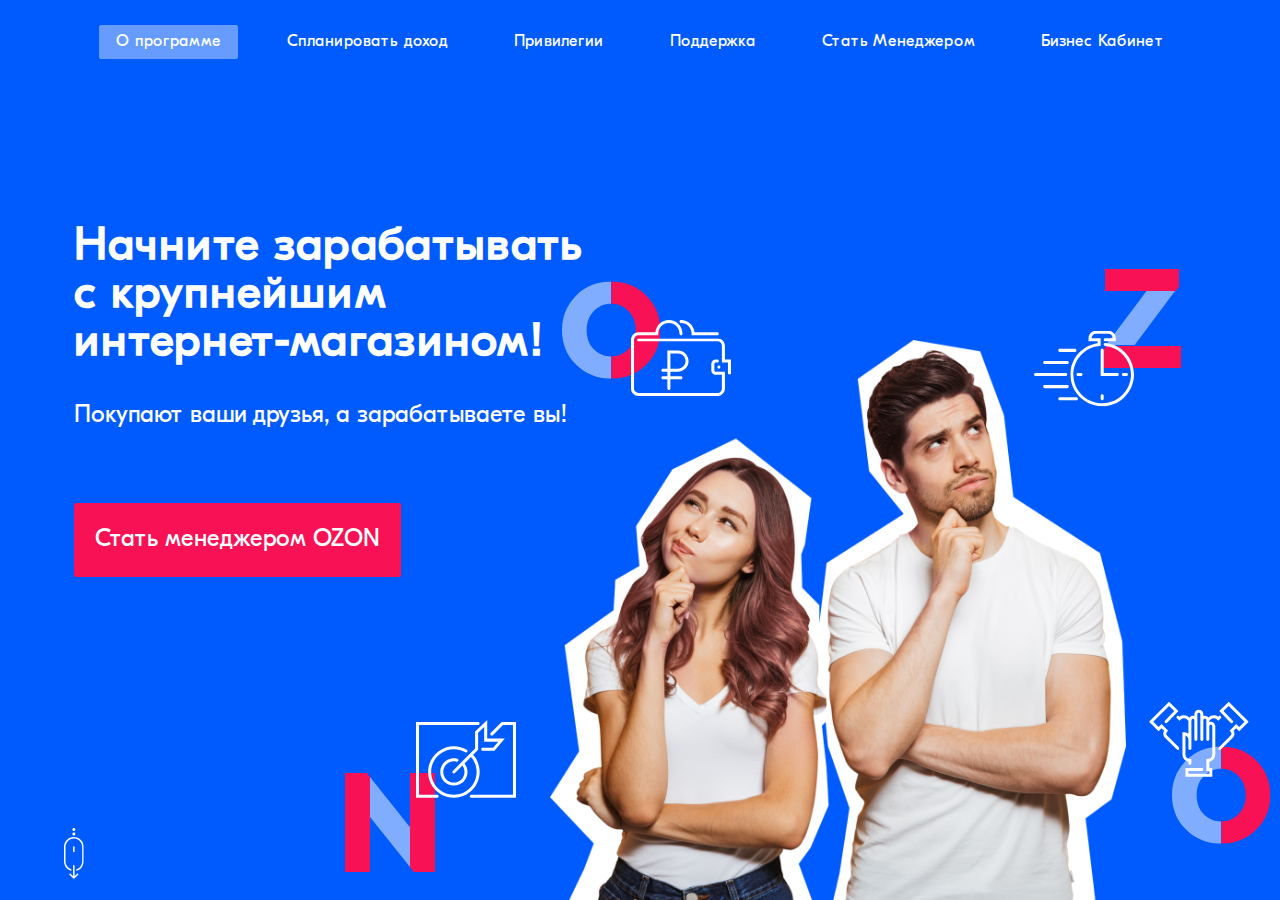
<file: index.html>
<!DOCTYPE html>
<html lang="en">
  <head>
    <meta charset="UTF-8" />
    <meta name="viewport" content="width=device-width, initial-scale=1.0" />
    <meta http-equiv="X-UA-Compatible" content="ie=edge" />
    <title>Test</title>
    <!-- Styles -->
    <link rel="stylesheet" href="./style/normalize.css" />
    <link rel="stylesheet" href="./style/fonts.css" />
    <link rel="stylesheet" href="./style/animations.css" />
    <link rel="stylesheet" href="./style/components.css" />
    <link rel="stylesheet" href="./style/main.css" />
    <link rel="stylesheet" href="./style/media-queries.css">
    <!-- /// -->
  </head>
  <body>
    <div class="slide-lines">
      <span class="slide-line slide-line_active"></span>
      <span class="slide-line"></span>
    </div>

    <div class="wrapper">
      <!-- HEADER :: start -->
      <header class="header">
        <nav class="menu">
          <div class="btn-burger">
            <span></span>
            <span></span>
            <span></span>
          </div>

          <ul class="menu-list">
            <li class="menu-item">
              <a href="#" class="menu-link selected">О программе</a>
            </li>
            <li class="menu-item">
              <a href="#" class="menu-link">Спланировать доход</a>
            </li>
            <li class="menu-item">
              <a href="#" class="menu-link">Привилегии</a>
            </li>
            <li class="menu-item">
              <a href="#" class="menu-link">Поддержка</a>
            </li>
            <li class="menu-item">
              <a href="#" class="menu-link">Стать Менеджером</a>
            </li>
            <li class="menu-item">
              <a href="#" class="menu-link">Бизнес Кабинет</a>
            </li>
          </ul>
        </nav>
      </header>
      <!-- HEADER :: end -->

      <!-- CONTENT :: start -->
      <section class="content">
        <div class="container">
          <div class="content-inner">
            <div class="content-text">
              <div class="content-text-col content-text-col-left">
                <h1 class="content-title">
                  Начните зарабатывать <br />
                  c крупнейшим <br />
                  интернет-магазином!
                </h1>
                <p class="content-description">
                  Покупают ваши друзья, а зарабатываете вы!
                </p>
                <a href="#" class="content-btn btn btn-primary">
                  Стать менеджером OZON
                </a>
              </div>

              <div class="content-text-col content-text-col-right">
                <h1 class="content-title">
                  Хотите
                </h1>
                <p class="content-description">
                  Увеличить доход и позволить себе то, о чём давно мечтаете?
                </p>
                <img src="./images/icons/arrow.svg" alt="" />
              </div>
            </div>

            <div class="content-images">
              <img
                class="content-images__main"
                src="./images/man-and-woman.png"
                alt=""
              />

              <img
                class="content-images__letter-o content-images_animate"
                src="./images/letter_o.svg"
                alt=""
              />
              <img
                class="content-images__icon-money js-mouseAnimation"
                src="./images/icons/money.svg"
                alt=""
              />
              <!-- dotes :: start -->
              <img
                class="content-images__icon-dotes"
                src="./images/dots.svg"
                alt=""
              />
              <!-- dotes :: end-->

              <img
                class="content-images__letter-z content-images_animate"
                src="./images/letter_z.svg"
                alt=""
              />
              <img
                class="content-images__icon-time js-mouseAnimation"
                src="./images/icons/time.svg"
                alt=""
              />
              <!-- dotes :: start -->
              <img
                class="content-images__icon-dotes2"
                src="./images/dots.svg"
                alt=""
              />
              <!-- dotes :: end-->

              <img
                class="content-images__letter-o2 content-images_animate"
                src="./images/letter_o.svg"
                alt=""
              />
              <img
                class="content-images__icon-deal js-mouseAnimation"
                src="./images/icons/deal.svg"
                alt=""
              />

              <img
                class="content-images__letter-n content-images_animate"
                src="./images/letter_n.svg"
                alt=""
              />
              <img
                class="content-images__icon-aim js-mouseAnimation"
                src="./images/icons/aim.svg"
                alt=""
              />
            </div>
          </div>
        </div>
      </section>
      <!-- CONTENT :: end -->

      <img class="icon-scroll" src="./images/icons/mouth-scroll.svg" alt="" />
      <img class="icon-zigZag" src="./images/zig-zag.svg" alt="" />
    </div>
    <!-- Scripts -->
    <script src="./scripts/main.js"></script>
    <!-- /// -->
  </body>
</html>
</file>
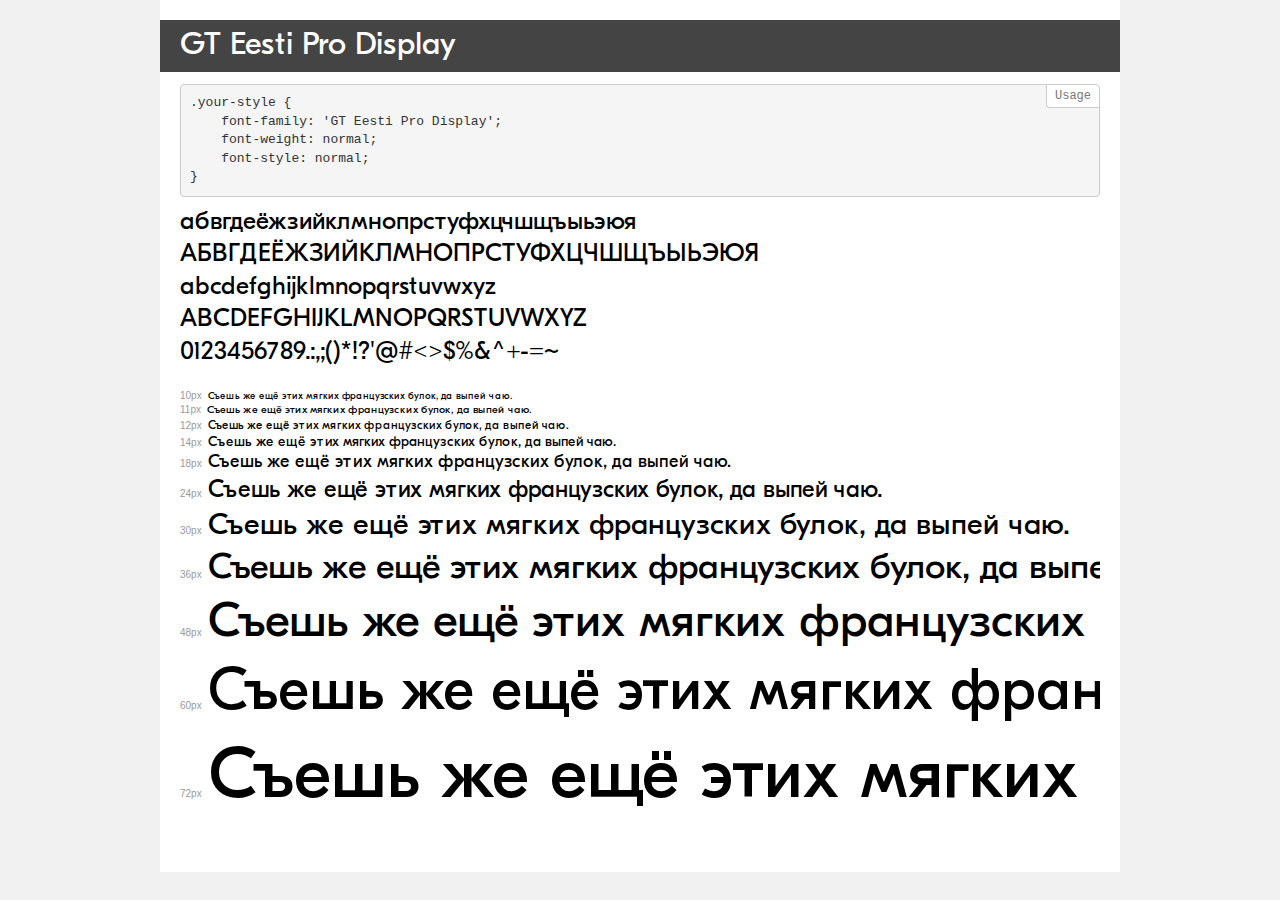
<file: fonts/demo.html>
<!DOCTYPE html>
<html>
<head>
    <meta charset="utf-8">
    <meta http-equiv="X-UA-Compatible" content="IE=edge">
    <meta name="viewport" content="width=device-width, initial-scale=1">
    <meta name="robots" content="noindex, noarchive">
    <meta name="format-detection" content="telephone=no">
    <title>Transfonter demo</title>
    <link href="stylesheet.css" rel="stylesheet">
    <style>
        /*
        http://meyerweb.com/eric/tools/css/reset/
        v2.0 | 20110126
        License: none (public domain)
        */
        html, body, div, span, applet, object, iframe,
        h1, h2, h3, h4, h5, h6, p, blockquote, pre,
        a, abbr, acronym, address, big, cite, code,
        del, dfn, em, img, ins, kbd, q, s, samp,
        small, strike, strong, sub, sup, tt, var,
        b, u, i, center,
        dl, dt, dd, ol, ul, li,
        fieldset, form, label, legend,
        table, caption, tbody, tfoot, thead, tr, th, td,
        article, aside, canvas, details, embed,
        figure, figcaption, footer, header, hgroup,
        menu, nav, output, ruby, section, summary,
        time, mark, audio, video {
            margin: 0;
            padding: 0;
            border: 0;
            font-size: 100%;
            font: inherit;
            vertical-align: baseline;
        }
        /* HTML5 display-role reset for older browsers */
        article, aside, details, figcaption, figure,
        footer, header, hgroup, menu, nav, section {
            display: block;
        }
        body {
            line-height: 1;
        }
        ol, ul {
            list-style: none;
        }
        blockquote, q {
            quotes: none;
        }
        blockquote:before, blockquote:after,
        q:before, q:after {
            content: '';
            content: none;
        }
        table {
            border-collapse: collapse;
            border-spacing: 0;
        }
        /* common styles */
        body {
            background: #f1f1f1;
            color: #000;
        }
        .page {
            background: #fff;
            width: 920px;
            margin: 0 auto;
            padding: 20px 20px 0 20px;
            overflow: hidden;
        }
        .font-container {
            overflow-x: auto;
            overflow-y: hidden;
            margin-bottom: 40px;
            line-height: 1.3;
            white-space: nowrap;
            padding-bottom: 5px;
        }
        h1 {
            position: relative;
            background: #444;
            font-size: 32px;
            color: #fff;
            padding: 10px 20px;
            margin: 0 -20px 12px -20px;
        }
        .letters {
            font-size: 25px;
            margin-bottom: 20px;
        }
        .s10:before {
            content: '10px';
        }
        .s11:before {
            content: '11px';
        }
        .s12:before {
            content: '12px';
        }
        .s14:before {
            content: '14px';
        }
        .s18:before {
            content: '18px';
        }
        .s24:before {
            content: '24px';
        }
        .s30:before {
            content: '30px';
        }
        .s36:before {
            content: '36px';
        }
        .s48:before {
            content: '48px';
        }
        .s60:before {
            content: '60px';
        }
        .s72:before {
            content: '72px';
        }
        .s10:before, .s11:before, .s12:before, .s14:before,
        .s18:before, .s24:before, .s30:before, .s36:before,
        .s48:before, .s60:before, .s72:before {
            font-family: Arial, sans-serif;
            font-size: 10px;
            font-weight: normal;
            font-style: normal;
            color: #999;
            padding-right: 6px;
        }
        pre {
            display: block;
            position: relative;
            padding: 9px;
            margin: 0 0 10px;
            font-family: Monaco, Menlo, Consolas, "Courier New", monospace !important;
            font-size: 13px;
            line-height: 1.428571429;
            color: #333;
            font-weight: normal !important;
            font-style: normal !important;
            background-color: #f5f5f5;
            border: 1px solid #ccc;
            overflow-x: auto;
            border-radius: 4px;
        }
        pre:after {
            display: block;
            position: absolute;
            right: 0;
            top: 0;
            content: 'Usage';
            line-height: 1;
            padding: 5px 8px;
            font-size: 12px;
            color: #767676;
            background-color: #fff;
            border: 1px solid #ccc;
            border-right: none;
            border-top: none;
            border-radius: 0 4px 0 4px;
            z-index: 10;
        }
        /* responsive */
        @media (max-width: 959px) {
            .page {
                width: auto;
                margin: 0;
            }
        }
    </style>
</head>
<body>
<div class="page">
    <div class="demo" style="font-family: 'GT Eesti Pro Display'; font-weight: normal; font-style: normal;">
        <h1>GT Eesti Pro Display</h1>
        <pre>.your-style {
    font-family: 'GT Eesti Pro Display';
    font-weight: normal;
    font-style: normal;
}</pre>
        <div class="font-container">
            <p class="letters">
                абвгдеёжзийклмнопрстуфхцчшщъыьэюя<br>
АБВГДЕЁЖЗИЙКЛМНОПРСТУФХЦЧШЩЪЫЬЭЮЯ<br>
abcdefghijklmnopqrstuvwxyz<br>
ABCDEFGHIJKLMNOPQRSTUVWXYZ<br>
                0123456789.:,;()*!?'@#<>$%&^+-=~
            </p>
            <p class="s10" style="font-size: 10px;">Съешь же ещё этих мягких французских булок, да выпей чаю.</p>
            <p class="s11" style="font-size: 11px;">Съешь же ещё этих мягких французских булок, да выпей чаю.</p>
            <p class="s12" style="font-size: 12px;">Съешь же ещё этих мягких французских булок, да выпей чаю.</p>
            <p class="s14" style="font-size: 14px;">Съешь же ещё этих мягких французских булок, да выпей чаю.</p>
            <p class="s18" style="font-size: 18px;">Съешь же ещё этих мягких французских булок, да выпей чаю.</p>
            <p class="s24" style="font-size: 24px;">Съешь же ещё этих мягких французских булок, да выпей чаю.</p>
            <p class="s30" style="font-size: 30px;">Съешь же ещё этих мягких французских булок, да выпей чаю.</p>
            <p class="s36" style="font-size: 36px;">Съешь же ещё этих мягких французских булок, да выпей чаю.</p>
            <p class="s48" style="font-size: 48px;">Съешь же ещё этих мягких французских булок, да выпей чаю.</p>
            <p class="s60" style="font-size: 60px;">Съешь же ещё этих мягких французских булок, да выпей чаю.</p>
            <p class="s72" style="font-size: 72px;">Съешь же ещё этих мягких французских булок, да выпей чаю.</p>
        </div>
    </div>
</div>
</body>
</html>
</file>
<file: style/fonts.css>
@font-face {
  font-family: 'GT Eesti Pro Display';
  src: url('../fonts/GTEestiProDisplay-Regular.woff2') format('woff2'),
      url('../fonts/GTEestiProDisplay-Regular.woff') format('woff'),
      url('../fonts/GTEestiProDisplay-Regular.ttf') format('truetype');
  font-weight: normal;
  font-style: normal;
}
</file>
<file: style/animations.css>
@keyframes mouseScroll {
  0% {
    transform: translateY(0)
  }

  50% {
    transform: translateY(-20px)
  }

  100% {
    transform: translateY(0px)
  }
}

@keyframes letterMove {
  0% {
    transition: all 1s;
    transform: translate3d(0, 0, 0);
  }
  25% {
    transition: all 1s;
    transform: translate3d(6px, 0, 0);
  }
  50% {
    transition: all 1s;
    transform: translate3d(0, 7px, 0);
  }
  75% {
    transition: all 1s;
    transform: translate3d(-4px, 0, 0);
  }
  100% {
    transition: all 1s;
    transform: translate3d(0, 0, 0);
  }
}
</file>
<file: style/components.css>
.btn {
  display: inline-block;
  background: var(--white);
  color: var(--grey);
  border: 1px solid rgba(255, 255, 255, 0);
  font-size: 1.5rem;
  line-height: 4.5rem;
  border-radius: 0.125rem;
  padding: 0 1.25rem;
  transition: all 0.3s ease-in-out;
}

.btn.btn-primary {
  background: var(--red);
  color: var(--white);
}

.btn.btn-disabled {
  background: var(--grey-disabled);
  color: var(--white);
  cursor: not-allowed;
}

.btn:hover {
  background: transparent;
  border: 1px solid rgba(255, 255, 255, 1);
  color: var(--white);
}

.btn-burger {
  display: block;
  width: 42px;
  height: 42px;
  border: 1px solid var(--white);
  border-radius: 2px;
  display: flex;
  flex-direction: column;
  justify-content: space-around;
  align-items: center;
  position: absolute;
  left: 10px;
  top: 30px;
  cursor: pointer;
}

.btn-burger span {
  width: 32px;
  height: 3px;
  background: var(--white);
}

.slide-lines {
  display: flex;
  position: fixed;
  width: 100%;
  top: 10px;
}

.slide-line {
  display: inline-block;
  margin: 0 5px;
  height: 2px;
  background: rgba(255, 255, 255, 0.4);
  flex: 1;
}

.slide-line_active {
  background: rgba(255, 255, 255, 1);
}

.content {
}

.content-inner {
  display: flex;
}

.content-text {
  width: 100%;
  display: flex;
  justify-content: space-between;
}

.content-text-col {
  max-width: 20rem;
}

.content-text-col-right {
  display: block;
  text-align: right;
}

/* .content-text */

.content-title {
  font-size: 2.875rem;
}

.content-description {
  font-size: 1.5rem;
  margin-top: 2.1875rem;
  margin-bottom: 4.5rem;
}

.content-btn {
  display: none;
}

.content-images {
  width: 39.0625rem;
  position: absolute;
  bottom: 0;
  left: 50%;
  transform: translateX(-60%);
}

.content-images .content-images__main {
  display: block;
  width: 100%;
  height: auto;
}

.content-images__letter-o {
  position: absolute;

  width: 14rem;
  height: auto;

  bottom: 40%;
  left: -30%;
  z-index: -1;
}
.content-images__icon-money {
  position: absolute;

  width: 9rem;
  height: auto;

  bottom: 68%;
  left: auto;
  right: -30%;

  z-index: 1;
}
.content-images__icon-dotes {
  display: block;
  position: absolute;
  bottom: 24%;
  left: -14%;
  z-index: -1;
}

.content-images__letter-z {
  position: absolute;

  width: 10rem;
  height: auto;

  bottom: 40%;
  left: auto;
  right: -49%;
}
.content-images__icon-time {
  display: none;
  position: absolute;

  width: 6.25rem;
  height: auto;

  bottom: 88%;
  left: 84%;
}
.content-images__icon-dotes2 {
  display: block;
  position: absolute;
  right: -26%;
  bottom: 20%;
  z-index: -1;
}

.content-images__letter-o2 {
  display: none;
  position: absolute;

  width: 6.1875rem;
  height: auto;

  bottom: 10%;
  left: 108%;
}
.content-images__icon-deal {
  display: none;
  position: absolute;

  width: 6.25rem;
  height: auto;

  bottom: 22%;
  left: 104%;
}

.content-images__letter-n {
  display: none;
  position: absolute;

  width: 5.625rem;
  height: auto;

  right: 120%;
  bottom: 5%;
}
.content-images__icon-aim {
  display: none;
  position: absolute;

  width: 6.25rem;
  height: auto;

  right: 106%;
  bottom: 18%;
}

.content-images_animate {
  animation: letterMove 2s linear infinite;
}
</file>
<file: style/main.css>
:root {
  --blue: #005bff;
  --white: #ffffff;
  --red: #f91155;
  --grey: #797979;
  --grey-disabled: #c2c2c2;
}

* {
  box-sizing: border-box;
}

html,
body {
  width: 100%;
  height: 100%;
  overflow: hidden;
}

html {
  font-size: 10px;
}

body {
  font-family: "GT Eesti Pro Display", Arial, serif;
  font-size: 16px;
  font-weight: 400;
  background: var(--blue);
  color: var(--white);
}


a {
  text-decoration: none;
  color: inherit;
}

ul,
ol {
  list-style: none;
  margin: 0;
  padding: 0;
}

li {
  margin: 0;
  padding: 0;
}

p {
  margin: 0;
  padding: 0;
}

h1,
h2,
h3,
h4,
h5,
h6 {
  margin: 0;
}

h1 {
  font-size: 2.875rem;
  line-height: 3rem;
  letter-spacing: 0.083rem;
}

.wrapper {
  overflow: hidden;
  width: 200%;
  height: 100%;
  position: relative;
  transition: transform .3s ease-in-out;
}

.header {
  padding: 0.625rem 0;
  margin-bottom: 8.75rem;
}

.container {
  width: 100%;
  padding: 0 10px;
}


.menu-list {
  display: none;
  justify-content: center;
}

.menu-item {
  margin-left: 1rem;
  margin-right: 1rem;
}

.menu-link {
  display: inline-block;
  padding: 0 1rem;
  border: 1px solid rgba(255, 255, 255, 0);
  font-size: 1rem;
  line-height: 2rem;
  letter-spacing: 0.0083rem;
  border-radius: 0.125rem;
  transition: .3s;
}

.menu-link:hover {
  border: 1px solid rgba(255, 255, 255, 1);
}

.menu-link.selected {
  background: rgba(255, 255, 255, 0.4);
}

.icon-scroll {
  display: none;
  width: 1.25rem;
  position: absolute;
  bottom: 20px;
  left: 5%;
  animation: mouseScroll 1.5s ease 0s infinite;
}

.icon-zigZag {
  display: block;
  position: absolute;
  left: 75%;
  transform: translateX(-50%);
  top: 50px;
}
</file>
<file: style/media-queries.css>
/* components */
/* Large devices (desktops, 992px and up) */
@media screen and (min-width: 992px) {
  .btn-burger {
    display: none;
  }

  .slide-lines {
    display: none;
  }

  .content-text {
    width: 100%;
  }

  .content-text-col {
    max-width: 100%;
  }

  .content-text-col-right {
    display: none;
  }

  .content-btn {
    display: inline-block;
  }

  .content-images {
    max-width: 39.0625rem;
    width: 45%;
    bottom: 0;
    right: 12%;
    left: auto;
    transform: translateX(0);
  }

  .content-images__letter-o {
    width: 6.1875rem;

    bottom: 93%;
    left: 2%;
  }
  .content-images__icon-money {
    width: 6.25rem;

    bottom: 90%;
    left: 14%;
  }
  .content-images__icon-dotes {
    display: none;
  }

  .content-images__letter-z {
    width: 4.875rem;

    bottom: 95%;
    left: 96%;
    right: auto;
  }
  .content-images__icon-time {
    display: block;
  }
  .content-images__icon-dotes2 {
    display: none;
  }

  .content-images__letter-o2 {
    display: block;
  }

  .content-images__icon-deal {
    display: block;
  }

  .content-images__letter-n,
  .content-images__icon-aim {
    display: block;
  }
}


/* main */
/* Medium devices (tablets, 768px and up) */
@media screen and (min-width: 768px) {
  html {
    font-size: 12px;
  }
}

/* Large devices (desktops, 992px and up) */
@media screen and (min-width: 992px) {
  html {
    font-size: 14px;
  }

  .wrapper {
    overflow: visible;
    width: 100%;
    /* need to one case */
    transform: translateX(0) !important;
  }

  .header {
    padding: 1.5625rem 0;
  }

  .container {
    width: 90%;
    margin: 0 auto;
  }

  .menu-list {
    display: flex;
  }

  .icon-scroll {
    display: block;
  } 

  .icon-zigZag {
    display: none;
  }
}

/* Extra large devices (large desktops, 1200px and up) */
@media screen and (min-width: 1200px) {
  html {
    font-size: 16px;
  }
}
</file>
<file: fonts/stylesheet.css>
@font-face {
    font-family: 'GT Eesti Pro Display';
    src: url('GTEestiProDisplay-Regular.woff2') format('woff2'),
        url('GTEestiProDisplay-Regular.woff') format('woff'),
        url('GTEestiProDisplay-Regular.ttf') format('truetype');
    font-weight: normal;
    font-style: normal;
}
</file>
